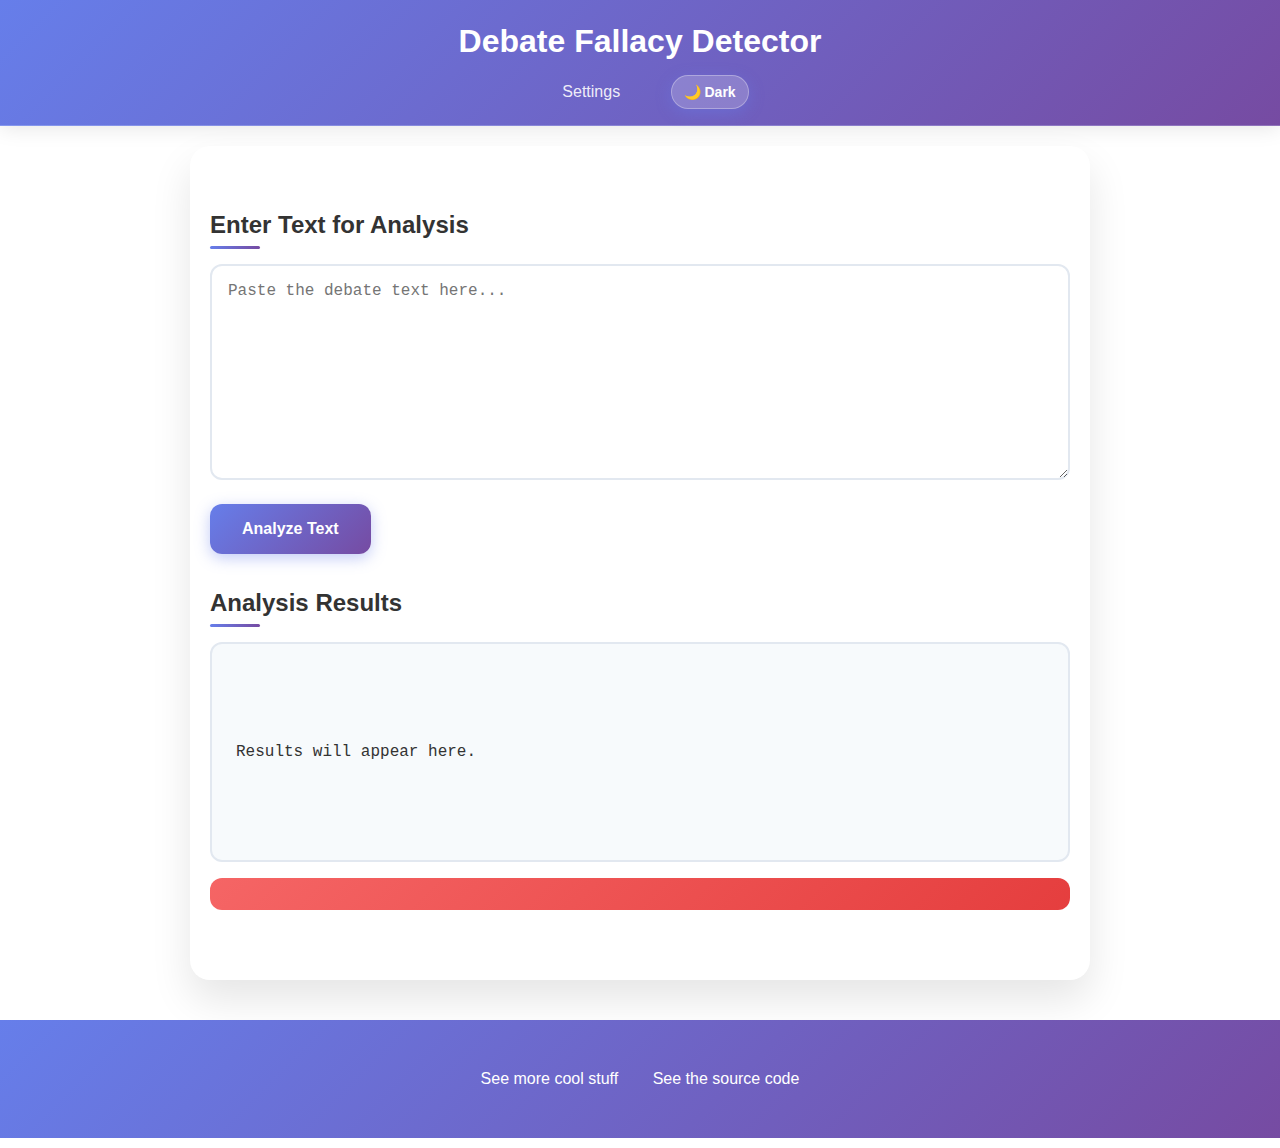
<file: index.html>
<!DOCTYPE html>
<html lang="en">
<head>
    <meta charset="UTF-8">
    <meta name="viewport" content="width=device-width, initial-scale=1.0">
    <title>Fallacy Detector</title>
    <link rel="stylesheet" href="css/style.css">
</head>
<body>
    <header>
        <h1>Debate Fallacy Detector</h1>
        <nav>
            <a href="settings.html">Settings</a>
            <button class="theme-toggle">🌙 Dark</button>
        </nav>
    </header>
    <main>
        <section id="text-input-section">
            <h2>Enter Text for Analysis</h2>
            <textarea id="debate-text" rows="10" placeholder="Paste the debate text here..."></textarea>
            <button id="analyze-button">Analyze Text</button>
            <div id="loading-indicator" style="display: none;">Analyzing...</div>
        </section>
        <section id="results-section">
            <h2>Analysis Results</h2>
            <div id="analysis-results">
                <p>Results will appear here.</p>
            </div>
            <p id="error-message" class="error"></p>
        </section>
    </main>
    <footer>
        <p>
            <a href="https://supastishn.github.io" target="_blank">See more cool stuff</a>
            <a href="https://github.com/supastishn/fallacy-detector" target="_blank">See the source code</a>
        </p>
    </footer>
    <script src="js/common.js"></script>
    <script src="js/app.js"></script>
</body>
</html>
</file>
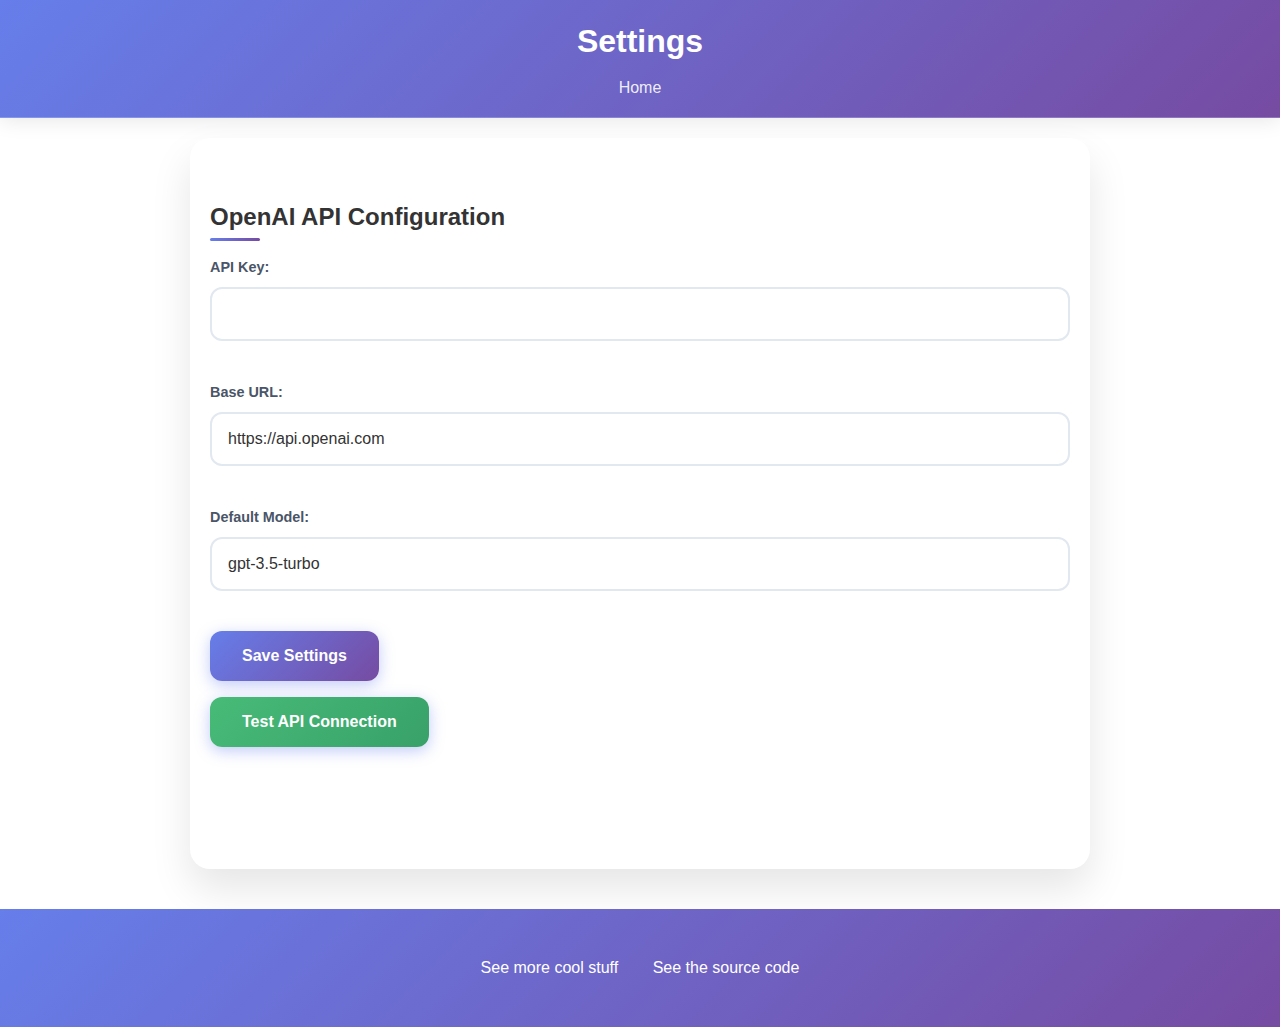
<file: settings.html>
<!DOCTYPE html>
<html lang="en">
<head>
    <meta charset="UTF-8">
    <meta name="viewport" content="width=device-width, initial-scale=1.0">
    <title>Settings - Fallacy Detector</title>
    <link rel="stylesheet" href="css/style.css">
</head>
<body>
    <header>
        <h1>Settings</h1>
        <nav>
            <a href="index.html">Home</a>
        </nav>
    </header>
    <main>
        <section id="settings-form-section">
            <h2>OpenAI API Configuration</h2>
            <form id="settings-form">
                <div>
                    <label for="api-key">API Key:</label>
                    <input type="password" id="api-key" name="api-key" required>
                </div>
                <div>
                    <label for="base-url">Base URL:</label>
                    <input type="url" id="base-url" name="base-url" placeholder="https://api.openai.com" required>
                </div>
                <div>
                    <label for="default-model">Default Model:</label>
                    <input type="text" id="default-model" name="default-model" placeholder="gpt-3.5-turbo" required>
                </div>
                <button type="submit">Save Settings</button>
            </form>
            <button type="button" id="test-api-button">Test API Connection</button>
            <p id="status-message"></p>
            <div id="test-results" style="display: none;"></div>
        </section>
    </main>
    <footer>
        <p>
            <a href="https://supastishn.github.io" target="_blank">See more cool stuff</a>
            <a href="https://github.com/supastishn/fallacy-detector" target="_blank">See the source code</a>
        </p>
    </footer>
    <script src="js/common.js"></script>
    <script src="js/settings.js"></script>
</body>
</html>
</file>
<file: css/style.css>
:root {
    /* Light mode colors */
    --bg-primary: #ffffff;
    --bg-secondary: #f7fafc;
    --bg-tertiary: #f8f9fa;
    --text-primary: #333;
    --text-secondary: #4a5568;
    --text-muted: #6c757d;
    --border-color: #e2e8f0;
    --border-focus: #667eea;
    --shadow-light: rgba(0, 0, 0, 0.1);
    --shadow-medium: rgba(0, 0, 0, 0.15);
    --success-bg: #d4edda;
    --success-text: #155724;
    --success-border: #c3e6cb;
    --error-bg: #f8d7da;
    --error-text: #721c24;
    --error-border: #f5c6cb;
    --warning-bg: #fff3cd;
    --warning-text: #856404;
    --warning-border: #ffeaa7;
    --fallacy-bg: #f8d7da;
    --fallacy-text: #721c24;
    --fallacy-border: #f5c6cb;
    --fallacy-hover-bg: #f5c6cb;
}

[data-theme="dark"] {
    /* Dark mode colors */
    --bg-primary: #1a202c;
    --bg-secondary: #2d3748;
    --bg-tertiary: #4a5568;
    --text-primary: #f7fafc;
    --text-secondary: #e2e8f0;
    --text-muted: #a0aec0;
    --border-color: #4a5568;
    --border-focus: #667eea;
    --shadow-light: rgba(0, 0, 0, 0.3);
    --shadow-medium: rgba(0, 0, 0, 0.4);
    --success-bg: #2d5a41;
    --success-text: #9ae6b4;
    --success-border: #38a169;
    --error-bg: #553c4e;
    --error-text: #feb2b2;
    --error-border: #e53e3e;
    --warning-bg: #5d4e37;
    --warning-text: #faf089;
    --warning-border: #d69e2e;
    --fallacy-bg: #553c4e;
    --fallacy-text: #feb2b2;
    --fallacy-border: #e53e3e;
    --fallacy-hover-bg: #744560;
}

* {
    box-sizing: border-box;
}

body {
    font-family: -apple-system, BlinkMacSystemFont, 'Segoe UI', Roboto, Oxygen, Ubuntu, Cantarell, sans-serif;
    line-height: 1.6;
    margin: 0;
    padding: 0;
    background: var(--bg-primary);
    color: var(--text-primary);
    min-height: 100vh;
    transition: background-color 0.3s ease, color 0.3s ease;
}

header {
    background: linear-gradient(135deg, #667eea 0%, #764ba2 100%);
    border-bottom: 1px solid rgba(255, 255, 255, 0.2);
    padding: 1rem 0;
    text-align: center;
    box-shadow: 0 2px 20px rgba(0, 0, 0, 0.1);
}

header h1 {
    margin: 0;
    font-weight: 600;
    color: white;
    font-size: 2rem;
}

header nav {
    margin-top: 0.5rem;
}

header nav a {
    color: rgba(255, 255, 255, 0.9);
    text-decoration: none;
    margin: 0 15px;
    padding: 8px 16px;
    border-radius: 20px;
    transition: all 0.3s ease;
    font-weight: 500;
}

header nav a:hover {
    background: rgba(255, 255, 255, 0.2);
    color: white;
    transform: translateY(-2px);
}

.theme-toggle {
    background: rgba(255, 255, 255, 0.2);
    border: 1px solid rgba(255, 255, 255, 0.3);
    color: white;
    padding: 8px 12px;
    border-radius: 20px;
    cursor: pointer;
    font-size: 14px;
    margin-left: 15px;
    transition: all 0.3s ease;
}

.theme-toggle:hover {
    background: rgba(255, 255, 255, 0.3);
    transform: translateY(-2px);
}

main {
    padding: 40px 20px;
    max-width: 900px;
    margin: 20px auto;
    background: var(--bg-primary);
    border-radius: 20px;
    box-shadow: 0 20px 40px var(--shadow-light);
}

section {
    margin-bottom: 30px;
}

h2 {
    color: var(--text-primary);
    font-weight: 600;
    font-size: 1.5rem;
    margin-bottom: 20px;
    position: relative;
}

h2::after {
    content: '';
    position: absolute;
    bottom: -5px;
    left: 0;
    width: 50px;
    height: 3px;
    background: linear-gradient(90deg, #667eea, #764ba2);
    border-radius: 2px;
}

label {
    display: block;
    margin-bottom: 8px;
    font-weight: 600;
    color: var(--text-secondary);
    font-size: 0.9rem;
}

input[type="text"],
input[type="url"],
input[type="password"],
input[type="number"],
textarea {
    width: 100%;
    padding: 16px;
    margin-bottom: 16px;
    border: 2px solid var(--border-color);
    border-radius: 12px;
    font-size: 16px;
    transition: all 0.3s ease;
    background: var(--bg-primary);
    color: var(--text-primary);
}

input[type="text"]:focus,
input[type="url"]:focus,
input[type="password"]:focus,
input[type="number"]:focus,
textarea:focus {
    outline: none;
    border-color: var(--border-focus);
    box-shadow: 0 0 0 3px rgba(102, 126, 234, 0.1);
    transform: translateY(-2px);
}

textarea {
    resize: vertical;
    min-height: 120px;
}

button {
    display: inline-block;
    background: linear-gradient(135deg, #667eea 0%, #764ba2 100%);
    color: #fff;
    padding: 16px 32px;
    border: none;
    border-radius: 12px;
    cursor: pointer;
    font-size: 16px;
    font-weight: 600;
    transition: all 0.3s ease;
    box-shadow: 0 4px 15px rgba(102, 126, 234, 0.4);
}

button:hover {
    transform: translateY(-2px);
    box-shadow: 0 8px 25px rgba(102, 126, 234, 0.6);
}

button:active {
    transform: translateY(0);
}

button:disabled {
    opacity: 0.6;
    cursor: not-allowed;
    transform: none;
}

#test-api-button {
    background: linear-gradient(135deg, #48bb78, #38a169);
    margin-top: 16px;
}

#test-api-button:hover {
    box-shadow: 0 8px 25px rgba(72, 187, 120, 0.6);
}

#test-results {
    margin-top: 20px;
}

#settings-form div {
    margin-bottom: 24px;
}

#settings-form small {
    font-size: 0.85rem;
    line-height: 1.4;
}

#status-message {
    margin-top: 20px;
    padding: 16px;
    border-radius: 12px;
    font-weight: 500;
}

#status-message.success {
    background: linear-gradient(135deg, #48bb78, #38a169);
    color: white;
    border: none;
}

#status-message.error {
    background: linear-gradient(135deg, #f56565, #e53e3e);
    color: white;
    border: none;
}

#loading-indicator {
    margin-top: 16px;
    padding: 16px;
    background: rgba(102, 126, 234, 0.1);
    border-radius: 12px;
    text-align: center;
    font-weight: 500;
    color: #667eea;
}

#analysis-results {
    background: var(--bg-secondary);
    padding: 24px;
    border-radius: 12px;
    min-height: 80px;
    white-space: pre-wrap;
    border: 2px solid var(--border-color);
    font-family: 'SF Mono', Monaco, 'Cascadia Code', 'Roboto Mono', Consolas, 'Courier New', monospace;
    line-height: 1.7;
    color: var(--text-primary);
}

.error {
    background: linear-gradient(135deg, #f56565, #e53e3e);
    color: white;
    padding: 16px;
    border-radius: 12px;
    margin-top: 16px;
    border: none;
    font-weight: 500;
}

.warning {
    background: linear-gradient(135deg, #ed8936, #dd6b20);
    color: white;
    padding: 16px;
    border-radius: 12px;
    margin-bottom: 24px;
    border: none;
    font-weight: 500;
    display: flex;
    align-items: center;
    gap: 12px;
}

.warning::before {
    content: "⚠️";
    font-size: 1.2rem;
}

footer {
    text-align: center;
    padding: 30px 20px;
    background: linear-gradient(135deg, #667eea 0%, #764ba2 100%);
    color: white;
    margin-top: 40px;
}

footer a {
    color: white;
    text-decoration: none;
    margin: 0 15px;
    font-weight: 500;
}

footer a:hover {
    text-decoration: underline;
}

.fallacy-highlight {
    background: var(--fallacy-bg);
    color: var(--fallacy-text);
    padding: 2px 4px;
    border-radius: 4px;
    cursor: pointer;
    transition: all 0.3s ease;
    border: 1px solid var(--fallacy-border);
    font-weight: 500;
}

.fallacy-highlight:hover {
    background: var(--fallacy-hover-bg);
    transform: scale(1.02);
    box-shadow: 0 2px 8px rgba(220, 53, 69, 0.3);
}

.fallacy-tooltip {
    animation: fadeIn 0.3s ease;
}

@keyframes fadeIn {
    from { opacity: 0; transform: translateY(-10px); }
    to { opacity: 1; transform: translateY(0); }
}
</file>
